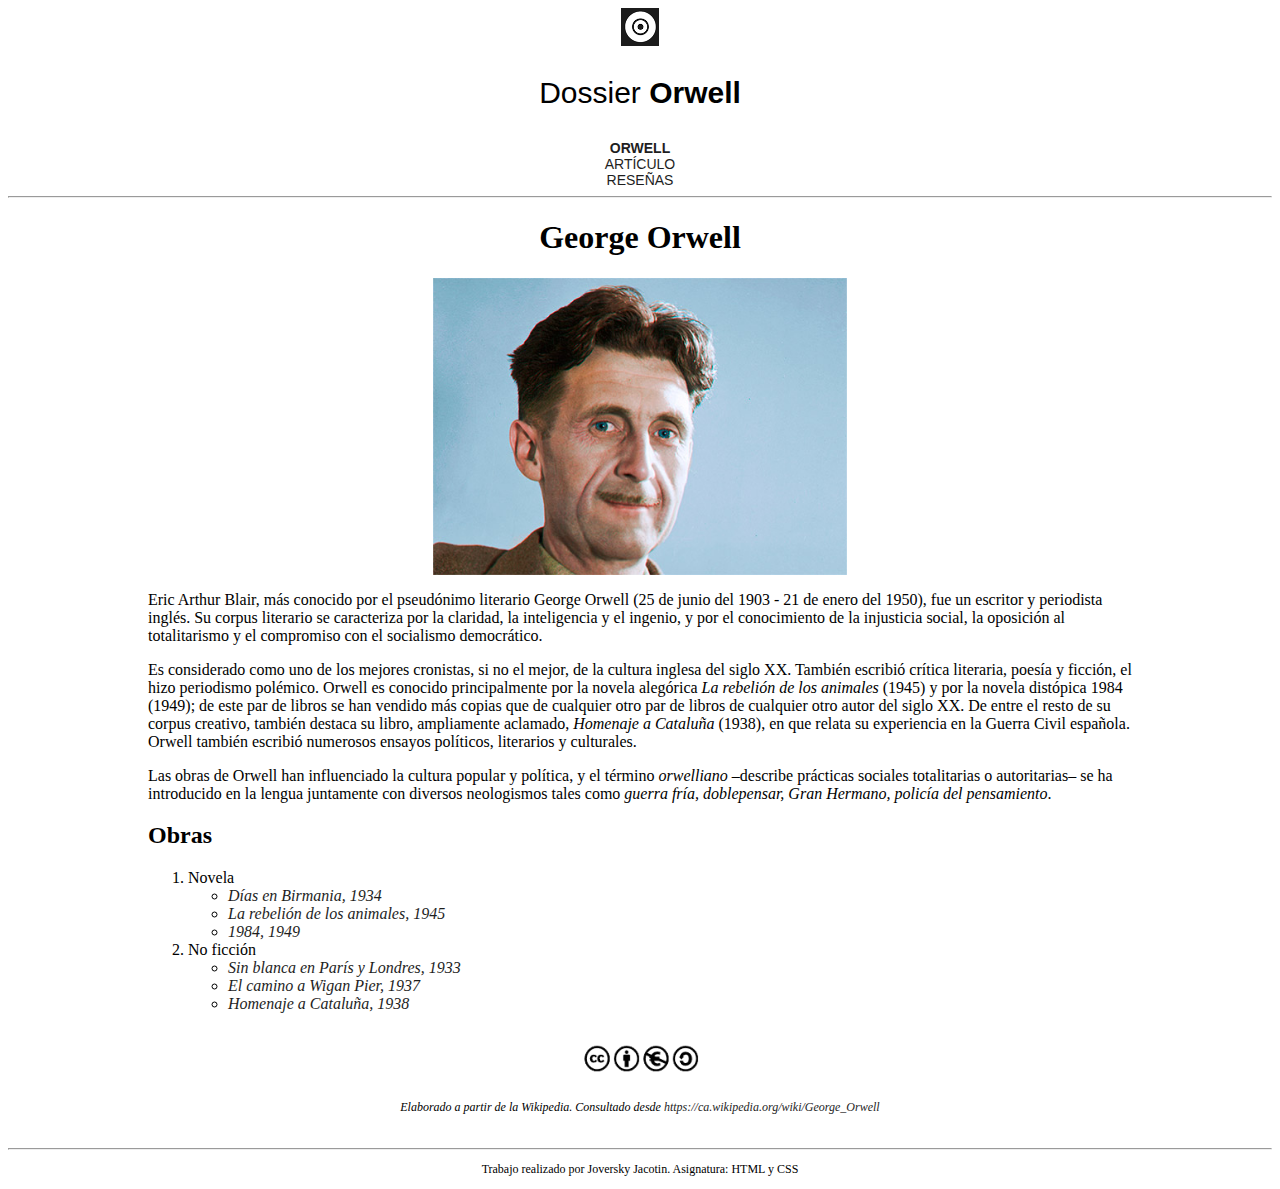
<file: index.html>
<!DOCTYPE html>
<html>
    <head>
        <meta charset="utf-8">
        <title>George Orwell</title>
        <link rel="stylesheet" href="css/estilos.css">
    </head>
    <body>
        <header>
            <img class="imgtop" src="img/dossier-orwell.png">
            <p class="htitle">Dossier <strong>Orwell</strong></p>
            <nav>
                <ul class="ulmenu">
                    <li><a class="active" href="index.html">ORWELL</a></li>
                    <li><a href="orwell-en-tiempo-de-reconocimientofacial.html">ARTÍCULO</a></li>
                    <li><a href="obras.html">RESEÑAS</a></li>
                </ul>
            </nav>
            <hr>
        </header>
        <article>
        <h1>George Orwell</h1>
        <img class="geor" src="img/george-orwell.jpg">
        <p>Eric Arthur Blair, más conocido por el pseudónimo literario George Orwell (25 de junio del 1903 - 21 de enero del 1950), 
            fue un escritor y periodista inglés. Su corpus literario se caracteriza por la claridad, la inteligencia y el ingenio, 
            y por el conocimiento de la injusticia social, la oposición al totalitarismo y el compromiso con el socialismo democrático.</p>
        <p>Es considerado como uno de los mejores cronistas, si no el mejor, de la cultura inglesa del siglo XX. También escribió crítica 
            literaria, poesía y ficción, el hizo periodismo polémico. Orwell es conocido principalmente por la novela alegórica <em>La rebelión 
            de los animales</em> (1945) y por la novela distópica 1984 (1949); de este par de libros se han vendido más copias que de cualquier 
            otro par de libros de cualquier otro autor del siglo XX. De entre el resto de su corpus creativo, también destaca su libro, 
            ampliamente aclamado, <em>Homenaje a Cataluña</em> (1938), en que relata su experiencia en la Guerra Civil española. Orwell también 
            escribió numerosos ensayos políticos, literarios y culturales.
        </p>
        <p>
            Las obras de Orwell han influenciado la cultura popular y política, y el término <em>orwelliano</em> –describe prácticas sociales 
            totalitarias o autoritarias– se ha introducido en la lengua juntamente con diversos neologismos tales como <em>guerra fría, doblepensar, 
            Gran Hermano, policía del pensamiento</em>.
        </p>
        </article>

        <aside>
        <h2>Obras</h2>
        <ol>
            <li>Novela
                <ul>
                    <li><a href="obras.html#diasenbirmania"><em>Días en Birmania, 1934</em></a></li>
                    <li><a href="obras.html#larebelion"><em>La rebelión de los animales, 1945</em></a></li>
                    <li><a href="obras.html#1984"><em>1984, 1949</em></a></li>
                </ul>
            </li>
            <li>No ficción
                <ul>
                    <li><a href="obras.html#sinblanca"><em>Sin blanca en París y Londres, 1933</em></a></li>
                    <li><a href="obras.html#elcamino"><em>El camino a Wigan Pier, 1937</em></a></li>
                    <li><a href="obras.html#homenaje"><em>Homenaje a Cataluña, 1938</em></a></li>
                </ul>
            </li>
        </ol>
        </aside>
        <footer>
            <br>
            <img class="imgfooter" src="img/creative-commons.png">
            <br>
            <p><em>Elaborado a partir de la Wikipedia. Consultado desde <a href="https://ca.wikipedia.org/wiki/George_Orwell">https://ca.wikipedia.org/wiki/George_Orwell</a></em></p>
           <br>
            <hr>
            <p>Trabajo realizado por Joversky Jacotin. Asignatura: HTML y CSS</p>
        </footer>
    </body>
</html>
</file>
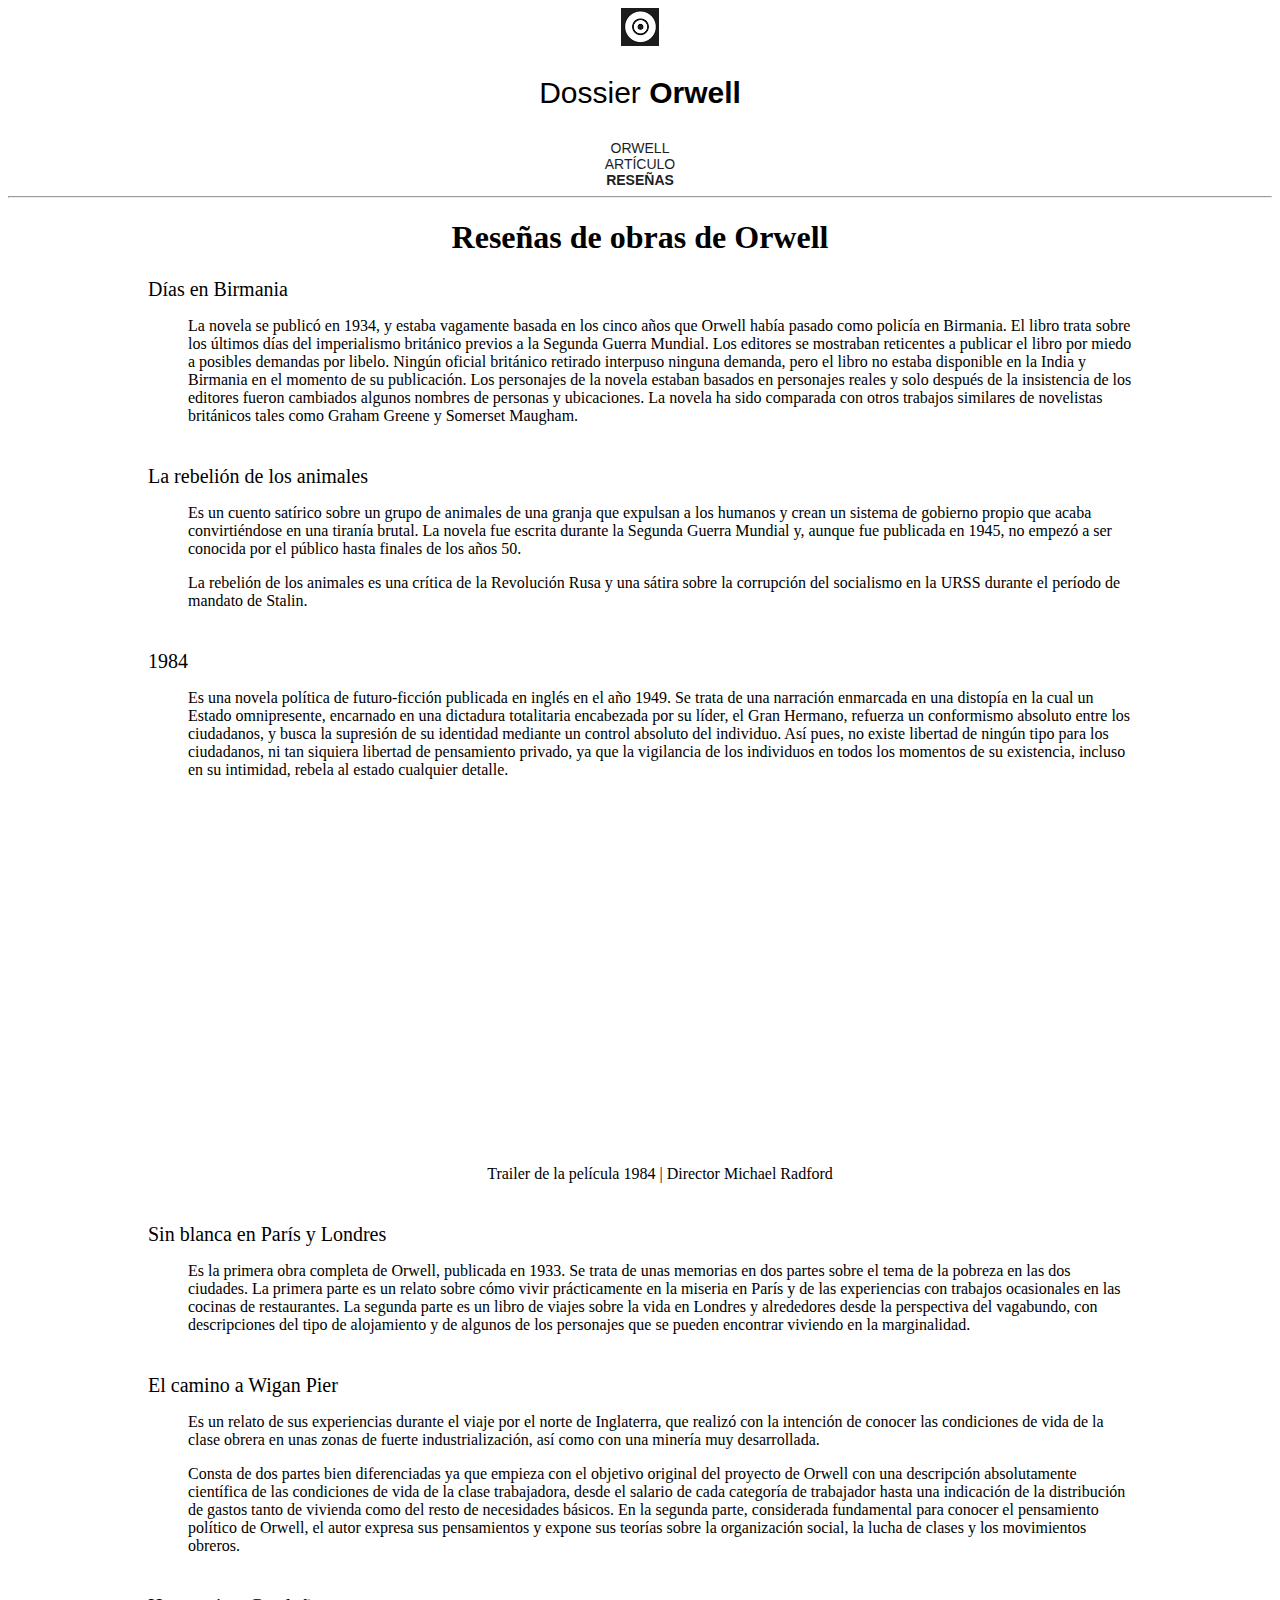
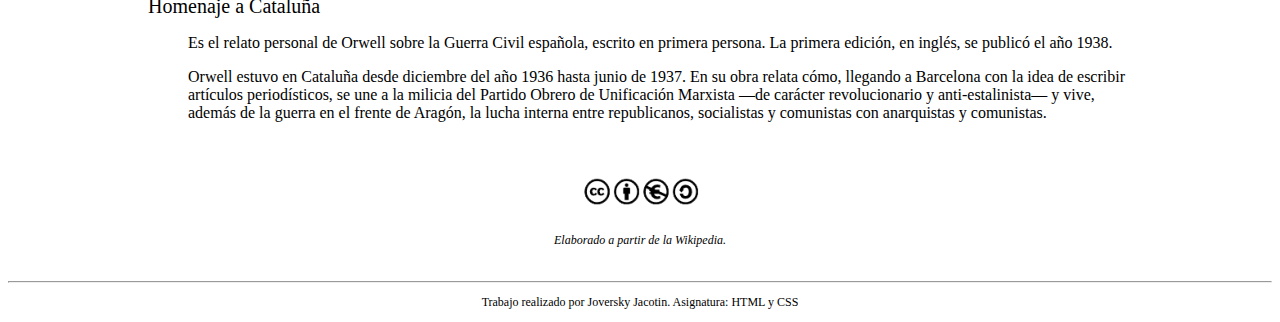
<file: obras.html>
<!DOCTYPE html>
<html lang="es">
    <head>
        <meta charset="utf-8">
        <title>obras</title>
        <link rel="stylesheet" href="css/estilos.css">
    </head>
    <body>
            <header>
                    <img class="imgtop" src="img/dossier-orwell.png">
                    <p class="htitle">Dossier <strong>Orwell</strong></p>
                    <nav>
                        <ul class="ulmenu">
                            <li><a href="index.html">ORWELL</a></li>
                            <li><a href="orwell-en-tiempo-de-reconocimientofacial.html">ARTÍCULO</a></li>
                            <li><a class="active" href="obras.html">RESEÑAS</a></li>
                        </ul>
                    </nav>
                    <hr>
                </header>
        <h1>Reseñas de obras de Orwell</h1>
        <dl>
           
            
                <dt id="diasenbirmania">Días en Birmania</dt>
                <dd><p>La novela se publicó en 1934, y estaba vagamente basada en los cinco años que Orwell había pasado como policía en Birmania. El libro trata sobre los últimos días del imperialismo británico previos a la Segunda Guerra Mundial. Los editores se mostraban reticentes a publicar el libro por miedo a posibles demandas por libelo. Ningún oficial británico retirado interpuso ninguna demanda, pero el libro no estaba disponible en la India y Birmania en el momento de su publicación. Los personajes de la novela estaban basados en personajes reales y solo después de la insistencia de los editores fueron cambiados algunos nombres de personas y ubicaciones. La novela ha sido comparada con otros trabajos similares de novelistas británicos tales como Graham Greene y Somerset Maugham.</p>
                </dd>
            
            
                <dt id="larebelion">La rebelión de los animales</dt>
                <dd><p>Es un cuento satírico sobre un grupo de animales de una granja que expulsan a los humanos y crean un sistema de gobierno propio que acaba convirtiéndose en una tiranía brutal. La novela fue escrita durante la Segunda Guerra Mundial y, aunque fue publicada en 1945, no empezó a ser conocida por el público hasta finales de los años 50.</p>
                       <p>La rebelión de los animales es una crítica de la Revolución Rusa y una sátira sobre la corrupción del socialismo en la URSS durante el período de mandato de Stalin.</p></dd>
          
            
                <dt id="1984">1984</dt>
                <dd><p>Es una novela política de futuro-ficción publicada en inglés en el año 1949. Se trata de una narración enmarcada en una distopía en la cual un Estado omnipresente, encarnado en una dictadura totalitaria encabezada por su líder, el Gran Hermano, refuerza un conformismo absoluto entre los ciudadanos, y busca la supresión de su identidad mediante un control absoluto del individuo. Así pues, no existe libertad de ningún tipo para los ciudadanos, ni tan siquiera libertad de pensamiento privado, ya que la vigilancia de los individuos en todos los momentos de su existencia, incluso en su intimidad, rebela al estado cualquier detalle.
                    </p>
                    <div class="vidiv">
                            <iframe width="700" height="350" src="https://www.youtube.com/embed/52wis_sLT1I" frameborder="0" allow="accelerometer; autoplay; encrypted-media; gyroscope; picture-in-picture" allowfullscreen></iframe>
                            <p>Trailer de la película 1984 | Director Michael Radford</p>
                        </div></dd>
            
            
                <dt id="sinblanca">Sin blanca en París y Londres</dt>
                <dd><p>Es la primera obra completa de Orwell, publicada en 1933. Se trata de unas memorias en dos partes sobre el tema de la pobreza en las dos ciudades. La primera parte es un relato sobre cómo vivir prácticamente en la miseria en París y de las experiencias con trabajos ocasionales en las cocinas de restaurantes. La segunda parte es un libro de viajes sobre la vida en Londres y alrededores desde la perspectiva del vagabundo, con descripciones del tipo de alojamiento y de algunos de los personajes que se pueden encontrar viviendo en la marginalidad.</p>
                </dd>
           
            
                <dt id="elcamino">El camino a Wigan Pier</dt>
                <dd><p>Es un relato de sus experiencias durante el viaje por el norte de Inglaterra, que realizó con la intención de conocer las condiciones de vida de la clase obrera en unas zonas de fuerte industrialización, así como con una minería muy desarrollada.</p>

                        <p>Consta de dos partes bien diferenciadas ya que empieza con el objetivo original del proyecto de Orwell con una descripción absolutamente científica de las condiciones de vida de la clase trabajadora, desde el salario de cada categoría de trabajador hasta una indicación de la distribución de gastos tanto de vivienda como del resto de necesidades básicos. En la segunda parte, considerada fundamental para conocer el pensamiento político de Orwell, el autor expresa sus pensamientos y expone sus teorías sobre la organización social, la lucha de clases y los movimientos obreros.
                        </p></dd>
            
            
                <dt id="homenaje">Homenaje a Cataluña</dt>
                <dd><p>Es el relato personal de Orwell sobre la Guerra Civil española, escrito en primera persona. La primera edición, en inglés, se publicó el año 1938.</p>
                        <p>Orwell estuvo en Cataluña desde diciembre del año 1936 hasta junio de 1937. En su obra relata cómo, llegando a Barcelona con la idea de escribir artículos periodísticos, se une a la milicia del Partido Obrero de Unificación Marxista ―de carácter revolucionario y anti-estalinista― y vive, además de la guerra en el frente de Aragón, la lucha interna entre republicanos, socialistas y comunistas con anarquistas y comunistas.</p></dd>
           
        </dl>

        <footer>
                <br>
                <img class="imgfooter" src="img/creative-commons.png">
                <br>
                <p><em>Elaborado a partir de la Wikipedia. </em></p>
                <br>
                <hr>
                <p>Trabajo realizado por Joversky Jacotin. Asignatura: HTML y CSS</p>
            </footer>

    </body>
</html>
</file>
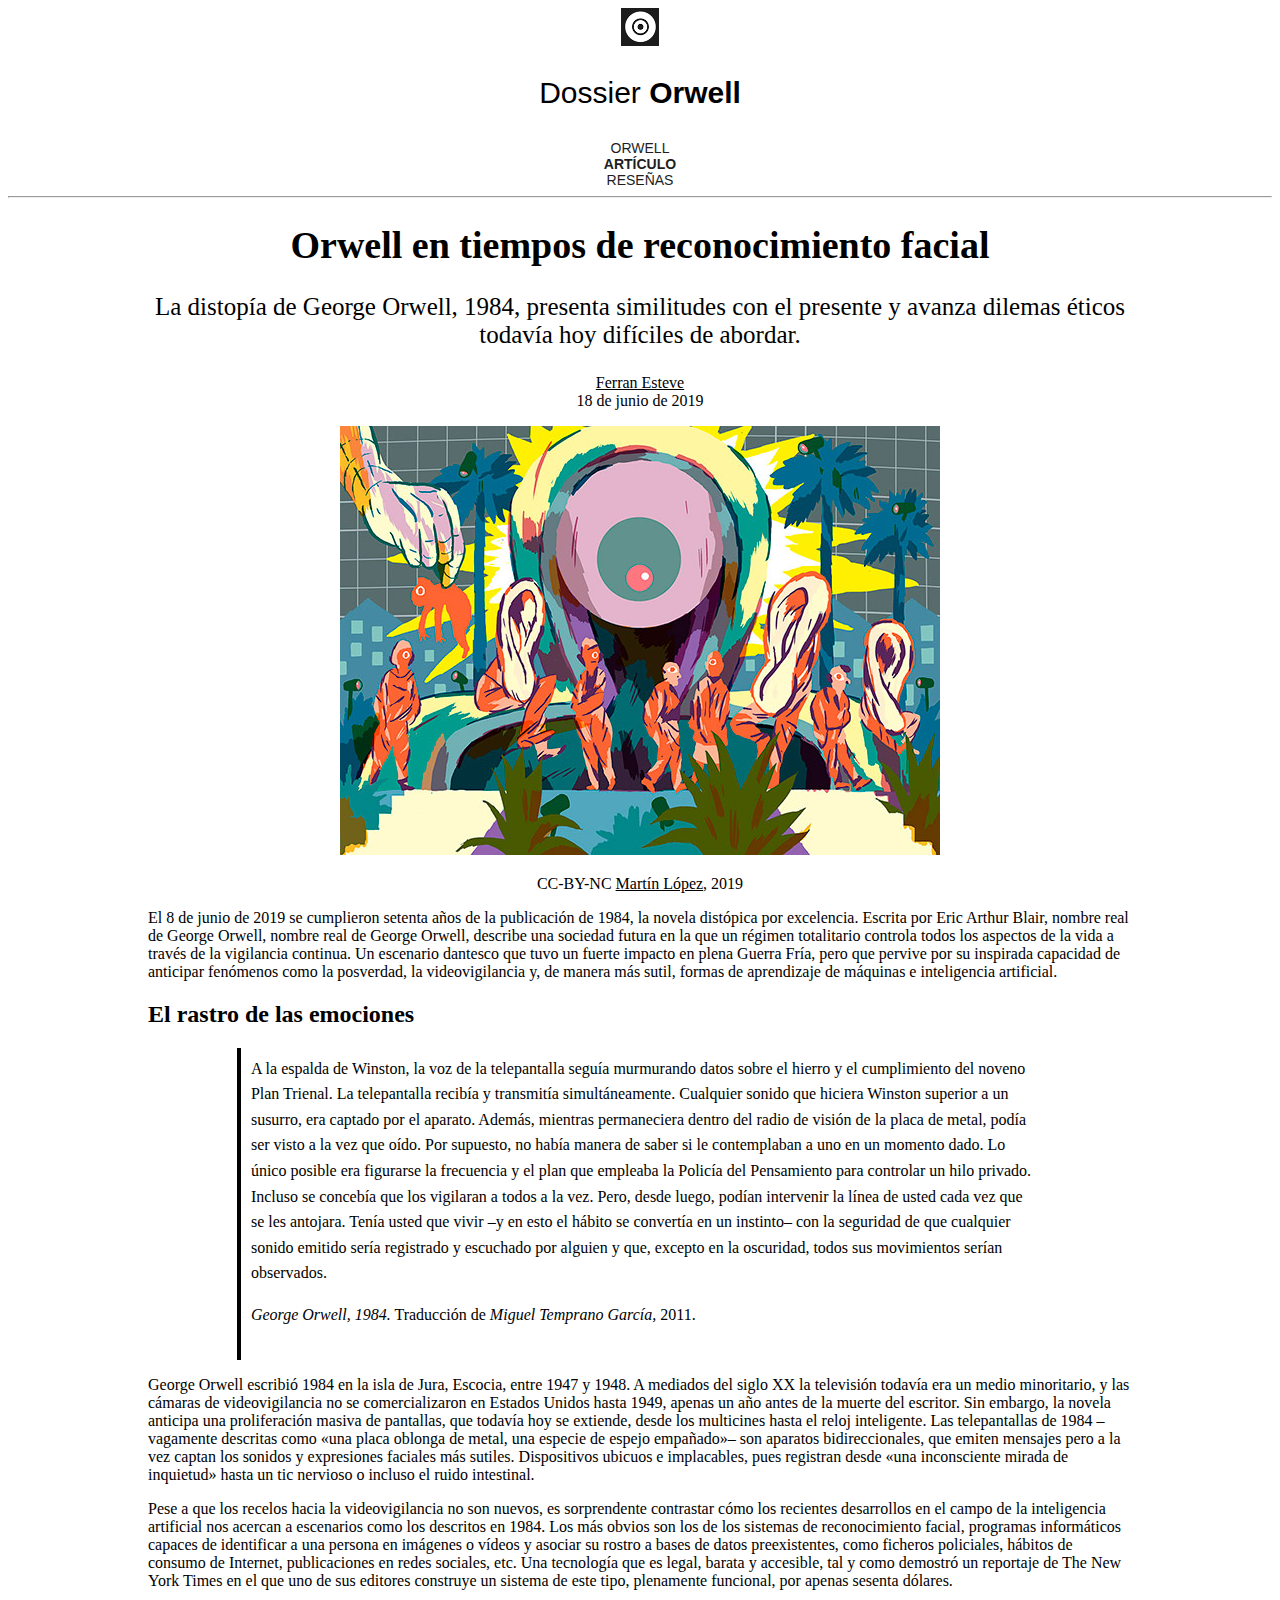
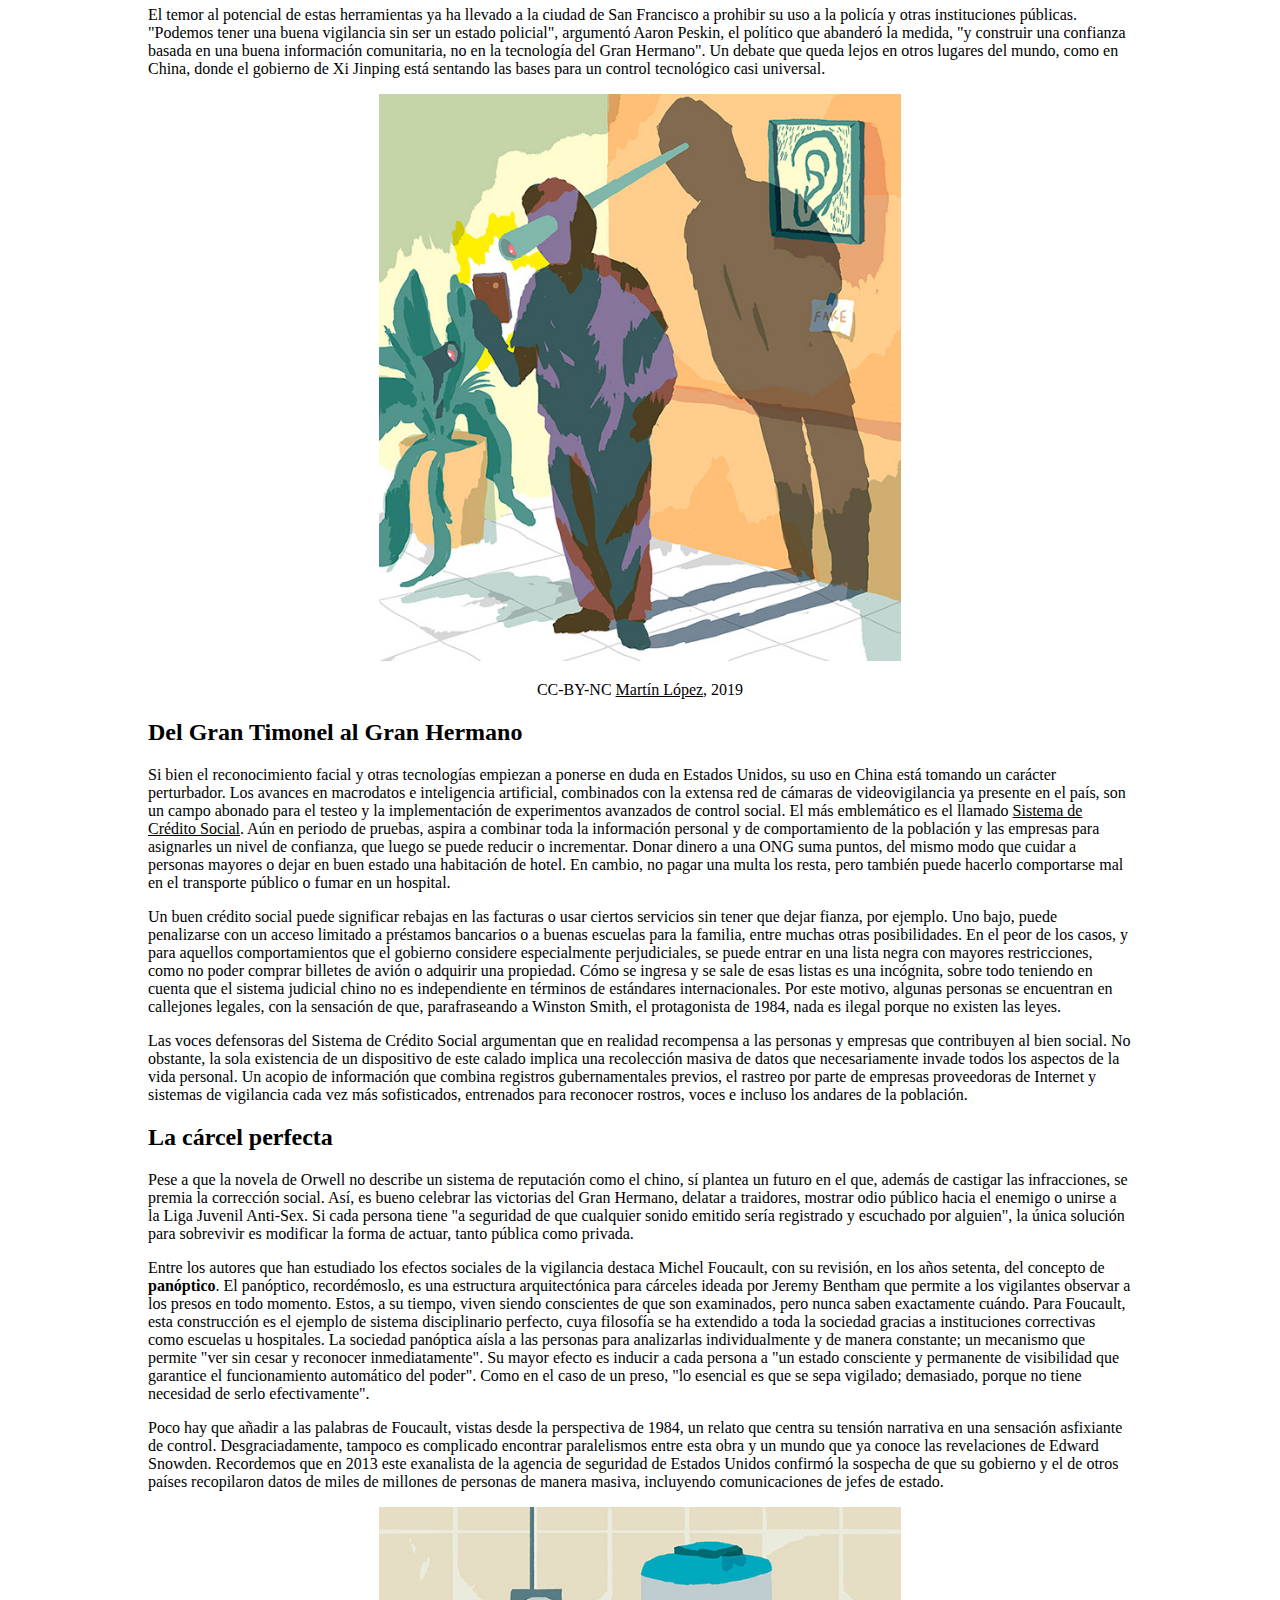
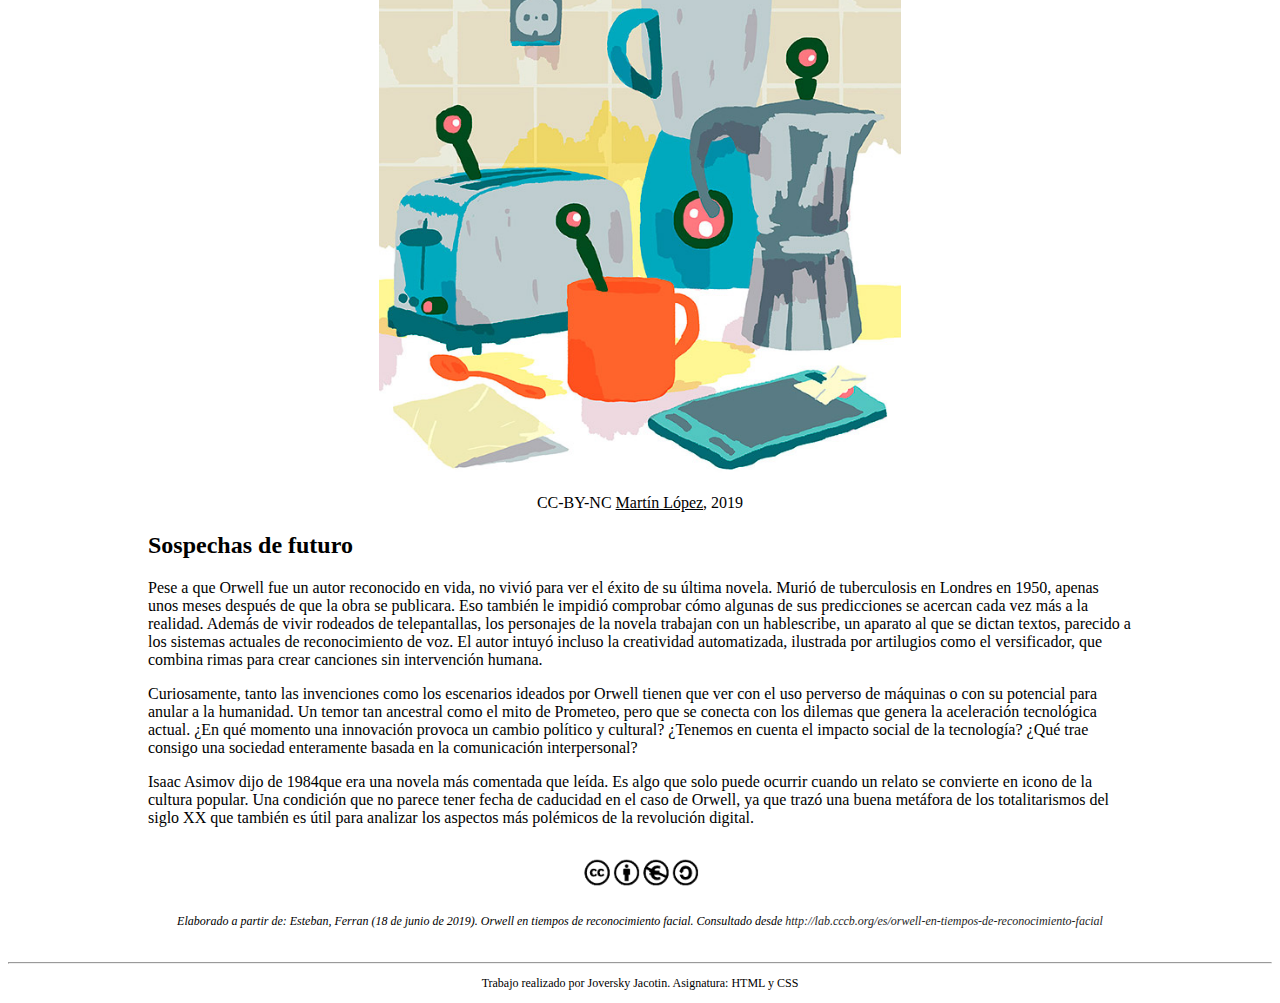
<file: orwell-en-tiempo-de-reconocimientofacial.html>
<!DOCTYPE html>
<html lang="es">
    <head>
        <meta charset="utf-8">
        <title>Orwell en tiempos de reconocimiento facial</title>
        <link rel="stylesheet" href="css/estilos.css">
    </head>
    <body>
            <header>
                    <img class="imgtop" src="img/dossier-orwell.png">
                    <p class="htitle">Dossier <strong>Orwell</strong></p>
                    <nav>
                        <ul class="ulmenu">
                            <li><a href="index.html">ORWELL</a></li>
                            <li><a class="active" href="orwell-en-tiempo-de-reconocimientofacial.html">ARTÍCULO</a></li>
                            <li><a href="obras.html">RESEÑAS</a></li>
                        </ul>
                    </nav>
                    <hr>
                </header>

                <main>
                    <div>                <h1 class="artih1">Orwell en tiempos de reconocimiento facial</h1>
                        <p class="artip">La distopía de George Orwell, 1984, presenta similitudes con el presente y avanza dilemas éticos todavía hoy difíciles de abordar.
                        </p>
                        
                    </div>

                    <article>
                        
                        <section>

                               <div class="divcenter"> 
                                <p><u>Ferran Esteve</u> <br> <time  datetime = " 2016-01-20 " >18 de junio de 2019</time></p>
                                <img class="imgre1" src="img/orwell-1.jpg" title="CC-BY-NC Martín López, 2019">
                                <p>CC-BY-NC <u>Martín López</u>, 2019</p></div>

                                <p>El 8 de junio de 2019 se cumplieron setenta años de la publicación de 1984, la novela distópica por excelencia. Escrita por Eric Arthur Blair, nombre real de George Orwell, nombre real de George Orwell, describe una sociedad futura en la que un régimen totalitario controla todos los aspectos de la vida a través de la vigilancia continua. Un escenario dantesco que tuvo un fuerte impacto en plena Guerra Fría, pero que pervive por su inspirada capacidad de anticipar fenómenos como la posverdad, la videovigilancia y, de manera más sutil, formas de aprendizaje de máquinas e inteligencia artificial.
                                    </p>

                        <div>
                            <h2>El rastro de las emociones</h2>
                            <blockquote>A la espalda de Winston, la voz de la telepantalla seguía murmurando datos sobre el hierro y el cumplimiento del noveno Plan Trienal. La telepantalla recibía y transmitía simultáneamente. Cualquier sonido que hiciera Winston superior a un susurro, era captado por el aparato. Además, mientras permaneciera dentro del radio de visión de la placa de metal, podía ser visto a la vez que oído. Por supuesto, no había manera de saber si le contemplaban a uno en un momento dado. Lo único posible era figurarse la frecuencia y el plan que empleaba la Policía del Pensamiento para controlar un hilo privado. Incluso se concebía que los vigilaran a todos a la vez. Pero, desde luego, podían intervenir la línea de usted cada vez que se les antojara. Tenía usted que vivir –y en esto el hábito se convertía en un instinto– con la seguridad de que cualquier sonido emitido sería registrado y escuchado por alguien y que, excepto en la oscuridad, todos sus movimientos serían observados.
                                <p><em>George Orwell, 1984.</em> Traducción de <em>Miguel Temprano García,</em> 2011.</p>
                            </blockquote>
                           
                        </div>
                        <div>
                            <p>George Orwell escribió 1984 en la isla de Jura, Escocia, entre 1947 y 1948. A mediados del siglo XX la televisión todavía era un medio minoritario, y las cámaras de videovigilancia no se comercializaron en Estados Unidos hasta 1949, apenas un año antes de la muerte del escritor. Sin embargo, la novela anticipa una proliferación masiva de pantallas, que todavía hoy se extiende, desde los multicines hasta el reloj inteligente. Las telepantallas de 1984 –vagamente descritas como «una placa oblonga de metal, una especie de espejo empañado»– son aparatos bidireccionales, que emiten mensajes pero a la vez captan los sonidos y expresiones faciales más sutiles. Dispositivos ubicuos e implacables, pues registran desde «una inconsciente mirada de inquietud» hasta un tic nervioso o incluso el ruido intestinal.
                            </p>
                            <p>Pese a que los recelos hacia la videovigilancia no son nuevos, es sorprendente contrastar cómo los recientes desarrollos en el campo de la inteligencia artificial nos acercan a escenarios como los descritos en 1984. Los más obvios son los de los sistemas de reconocimiento facial, programas informáticos capaces de identificar a una persona en imágenes o vídeos y asociar su rostro a bases de datos preexistentes, como ficheros policiales, hábitos de consumo de Internet, publicaciones en redes sociales, etc. Una tecnología que es legal, barata y accesible, tal y como demostró un reportaje de The New York Times en el que uno de sus editores construye un sistema de este tipo, plenamente funcional, por apenas sesenta dólares.</p>
                            <p>El temor al potencial de estas herramientas ya ha llevado a la ciudad de San Francisco a prohibir su uso a la policía y otras instituciones públicas. "Podemos tener una buena vigilancia sin ser un estado policial", argumentó Aaron Peskin, el político que abanderó la medida, "y construir una confianza basada en una buena información comunitaria, no en la tecnología del Gran Hermano". Un debate que queda lejos en otros lugares del mundo, como en China, donde el gobierno de Xi Jinping está sentando las bases para un control tecnológico casi universal.
                            </p>
                        </div>
                        </section>
                        <section>
                            <div class="divcenter">
                            <img class="imgre" src="img/orwell-2.jpg">
                            <p>CC-BY-NC <u>Martín López</u>, 2019</p></div>
                            <div>
                                <h2>Del Gran Timonel al Gran Hermano</h2>
                                <p>Si bien el reconocimiento facial y otras tecnologías empiezan a ponerse en duda en Estados Unidos, su uso en China está tomando un carácter perturbador. Los avances en macrodatos e inteligencia artificial, combinados con la extensa red de cámaras de videovigilancia ya presente en el país, son un campo abonado para el testeo y la implementación de experimentos avanzados de control social. El más emblemático es el llamado <u>Sistema de Crédito Social</u>. Aún en periodo de pruebas, aspira a combinar toda la información personal y de comportamiento de la población y las empresas para asignarles un nivel de confianza, que luego se puede reducir o incrementar. Donar dinero a una ONG suma puntos, del mismo modo que cuidar a personas mayores o dejar en buen estado una habitación de hotel. En cambio, no pagar una multa los resta, pero también puede hacerlo comportarse mal en el transporte público o fumar en un hospital.</p>
                                <p>Un buen crédito social puede significar rebajas en las facturas o usar ciertos servicios sin tener que dejar fianza, por ejemplo. Uno bajo, puede penalizarse con un acceso limitado a préstamos bancarios o a buenas escuelas para la familia, entre muchas otras posibilidades. En el peor de los casos, y para aquellos comportamientos que el gobierno considere especialmente perjudiciales, se puede entrar en una lista negra con mayores restricciones, como no poder comprar billetes de avión o adquirir una propiedad. Cómo se ingresa y se sale de esas listas es una incógnita, sobre todo teniendo en cuenta que el sistema judicial chino no es independiente en términos de estándares internacionales. Por este motivo, algunas personas se encuentran en callejones legales, con la sensación de que, parafraseando a Winston Smith, el protagonista de 1984, nada es ilegal porque no existen las leyes.</p>
                                <p>Las voces defensoras del Sistema de Crédito Social argumentan que en realidad recompensa a las personas y empresas que contribuyen al bien social. No obstante, la sola existencia de un dispositivo de este calado implica una recolección masiva de datos que necesariamente invade todos los aspectos de la vida personal. Un acopio de información que combina registros gubernamentales previos, el rastreo por parte de empresas proveedoras de Internet y sistemas de vigilancia cada vez más sofisticados, entrenados para reconocer rostros, voces e incluso los andares de la población.</p>
                            </div>

                            <h2>La cárcel perfecta</h2>
                            <p>Pese a que la novela de Orwell no describe un sistema de reputación como el chino, sí plantea un futuro en el que, además de castigar las infracciones, se premia la corrección social. Así, es bueno celebrar las victorias del Gran Hermano, delatar a traidores, mostrar odio público hacia el enemigo o unirse a la Liga Juvenil Anti-Sex. Si cada persona tiene "a seguridad de que cualquier sonido emitido sería registrado y escuchado por alguien", la única solución para sobrevivir es modificar la forma de actuar, tanto pública como privada.</p>
                            <p>Entre los autores que han estudiado los efectos sociales de la vigilancia destaca Michel Foucault, con su revisión, en los años setenta, del concepto de <strong>panóptico</strong>. El panóptico, recordémoslo, es una estructura arquitectónica para cárceles ideada por Jeremy Bentham que permite a los vigilantes observar a los presos en todo momento. Estos, a su tiempo, viven siendo conscientes de que son examinados, pero nunca saben exactamente cuándo. Para Foucault, esta construcción es el ejemplo de sistema disciplinario perfecto, cuya filosofía se ha extendido a toda la sociedad gracias a instituciones correctivas como escuelas u hospitales. La sociedad panóptica aísla a las personas para analizarlas individualmente y de manera constante; un mecanismo que permite "ver sin cesar y reconocer inmediatamente". Su mayor efecto es inducir a cada persona a "un estado consciente y permanente de visibilidad que garantice el funcionamiento automático del poder". Como en el caso de un preso, "lo esencial es que se sepa vigilado; demasiado, porque no tiene necesidad de serlo efectivamente".
                            </p>
                            <p>Poco hay que añadir a las palabras de Foucault, vistas desde la perspectiva de 1984, un relato que centra su tensión narrativa en una sensación asfixiante de control. Desgraciadamente, tampoco es complicado encontrar paralelismos entre esta obra y un mundo que ya conoce las revelaciones de Edward Snowden. Recordemos que en 2013 este exanalista de la agencia de seguridad de Estados Unidos confirmó la sospecha de que su gobierno y el de otros países recopilaron datos de miles de millones de personas de manera masiva, incluyendo comunicaciones de jefes de estado.</p>

                        </section>
                        <section>
                            <div class="divcenter">
                            <img class="imgre" src="img/orwell-3.jpg" title="">
                            <p>CC-BY-NC <u>Martín López</u>, 2019</p></div>
                            <div>
                                <h2>Sospechas de futuro</h2>
                                <p>Pese a que Orwell fue un autor reconocido en vida, no vivió para ver el éxito de su última novela. Murió de tuberculosis en Londres en 1950, apenas unos meses después de que la obra se publicara. Eso también le impidió comprobar cómo algunas de sus predicciones se acercan cada vez más a la realidad. Además de vivir rodeados de telepantallas, los personajes de la novela trabajan con un hablescribe, un aparato al que se dictan textos, parecido a los sistemas actuales de reconocimiento de voz. El autor intuyó incluso la creatividad automatizada, ilustrada por artilugios como el versificador, que combina rimas para crear canciones sin intervención humana.
                                </p>
                                <p>Curiosamente, tanto las invenciones como los escenarios ideados por Orwell tienen que ver con el uso perverso de máquinas o con su potencial para anular a la humanidad. Un temor tan ancestral como el mito de Prometeo, pero que se conecta con los dilemas que genera la aceleración tecnológica actual. ¿En qué momento una innovación provoca un cambio político y cultural? ¿Tenemos en cuenta el impacto social de la tecnología? ¿Qué trae consigo una sociedad enteramente basada en la comunicación interpersonal?
                                </p>
                                <p>Isaac Asimov dijo de 1984que era una novela más comentada que leída. Es algo que solo puede ocurrir cuando un relato se convierte en icono de la cultura popular. Una condición que no parece tener fecha de caducidad en el caso de Orwell, ya que trazó una buena metáfora de los totalitarismos del siglo XX que también es útil para analizar los aspectos más polémicos de la revolución digital. 
                                </p>
                            </div>
                        </section>
                        
                    </article>
                </main>
  

        <footer>
                <br>
                <img class="imgfooter" src="img/creative-commons.png">
                <br>
                <p><em>Elaborado a partir de: Esteban, Ferran (18 de junio de 2019). Orwell en tiempos de reconocimiento facial. Consultado desde <a href="http://lab.cccb.org/es/orwell-en-tiempos-de-reconocimiento-facial">http://lab.cccb.org/es/orwell-en-tiempos-de-reconocimiento-facial</a></em></p>
                <br>
                <hr>
                

                <p>Trabajo realizado por Joversky Jacotin. Asignatura: HTML y CSS</p>
            </footer>
        </body>
</html>
</file>
<file: css/estilos.css>
header {
 text-align: center;
 color: black;
}

.imgre {
width: 53%;
}



blockquote{
 
  width:80%;
  margin:10px auto;
  font-family:Open sans-serif;

  padding:0.5em 5px 1em 10px;
  border-left:4px solid rgb(2, 2, 2) ;
  line-height:1.6;
  position: relative;
}

.artih1{
  font-size: 38px;
}

.artip{
  font-size: 25px;
  text-align: center;
  padding-left: 140px;
  padding-right: 140px;
  margin-top: 0;
}

.divcenter {
  text-align: center;


}

p {
    font-family:  serif, sans-serif;
}

h1{
text-align: center;

}

.htitle{
  font-size:30px;
  font-family: Verdana, Geneva, Tahoma, sans-serif;
}

a:link {
  color: #1e1e1e;
  text-decoration:none;
}

a:visited {
  text-decoration:none;
  color: #1e1e1e;

}

.imgctr{
margin: 0;
}


a:hover {
  font-weight: bold;
  color: #1e1e1e;
}

.active {
  font-weight: bold;
  color:black;
  
}

  nav ul{
    font-family: Arial, Helvetica, sans-serif;
    list-style: none;
    text-decoration: none;
    margin: 0;
    padding: 0;
    font-size: 14px;
    color:#1e1e1e;
    font-family:verdana,sans-serif,serif;
  }

.ulmenu{


}



.vidiv {
  text-align: center;
  
}

dl {
  padding-left: 140px;
  padding-right: 140px;

}

dt {
  font-size: 20px;
}

dd {
  margin-bottom: 40px;
   
}

  .imgtop {
    display: block;
    margin-left: auto;
    margin-right: auto;
    width: 3%;
  }

  .imgfooter {
    display: block;
    margin-left: auto;
    margin-right: auto;
    width: 10%;
  }
  .geor {
    display: block;
    margin-left: auto;
    margin-right: auto;
    margin-top: 0px;
    width: 42%;
  }

  article{
    padding-left: 140px;
    padding-right: 140px;
  }

  aside{
    padding-left: 140px;
    padding-right: 140px;
  }

footer {

  text-align: center;
  font-size: 12px;
}
</file>
